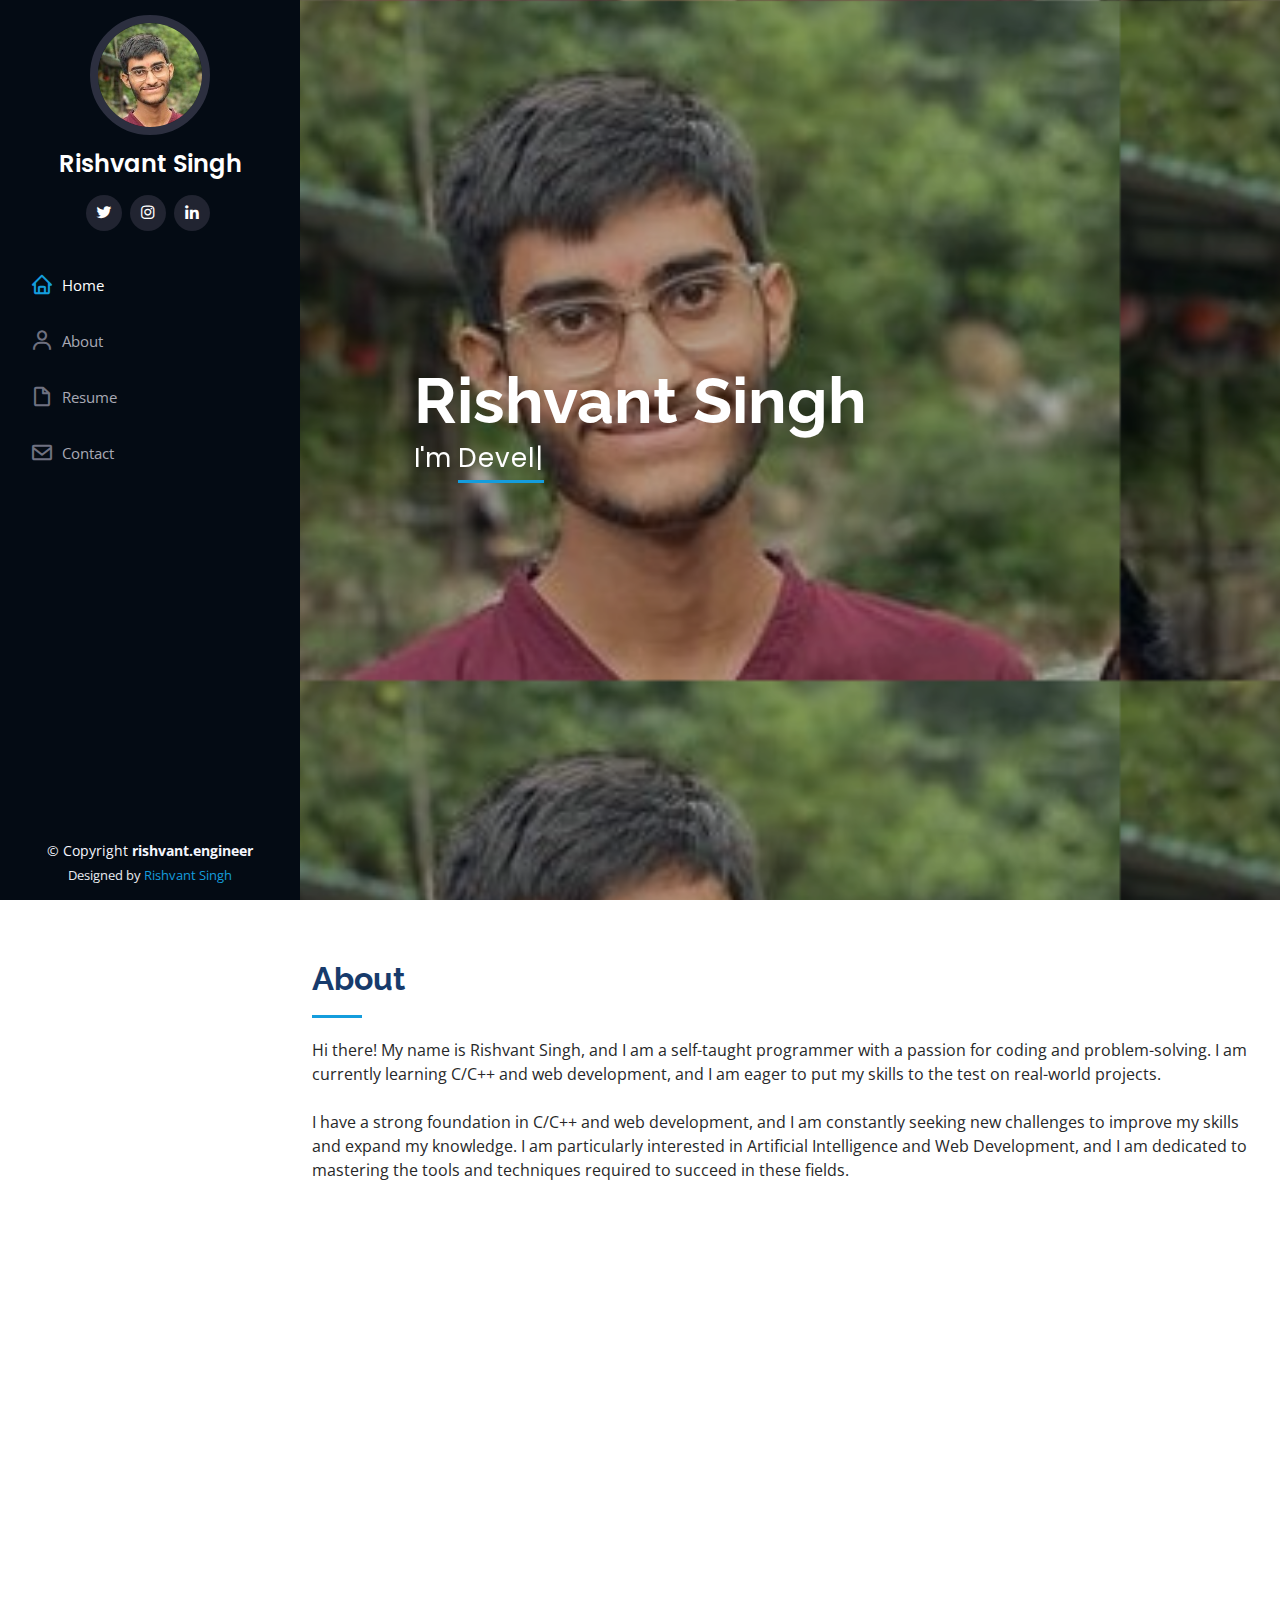
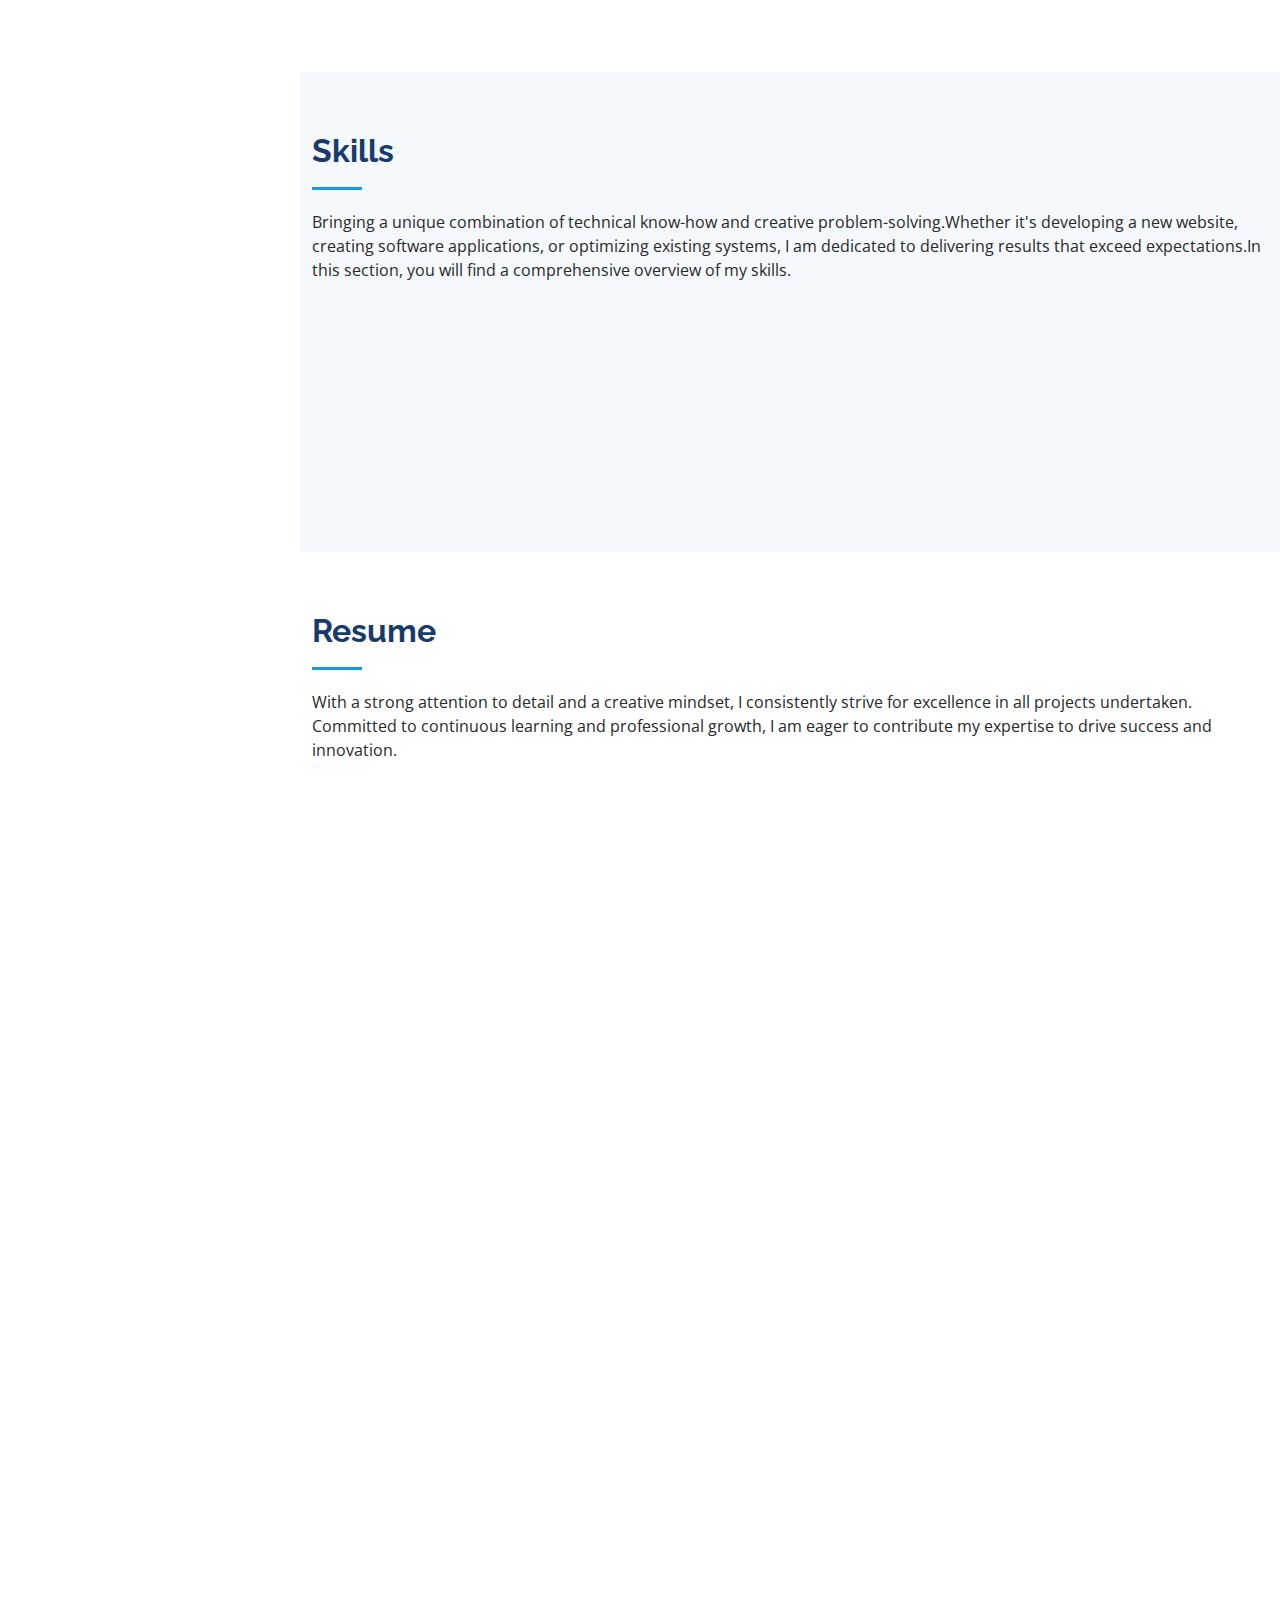
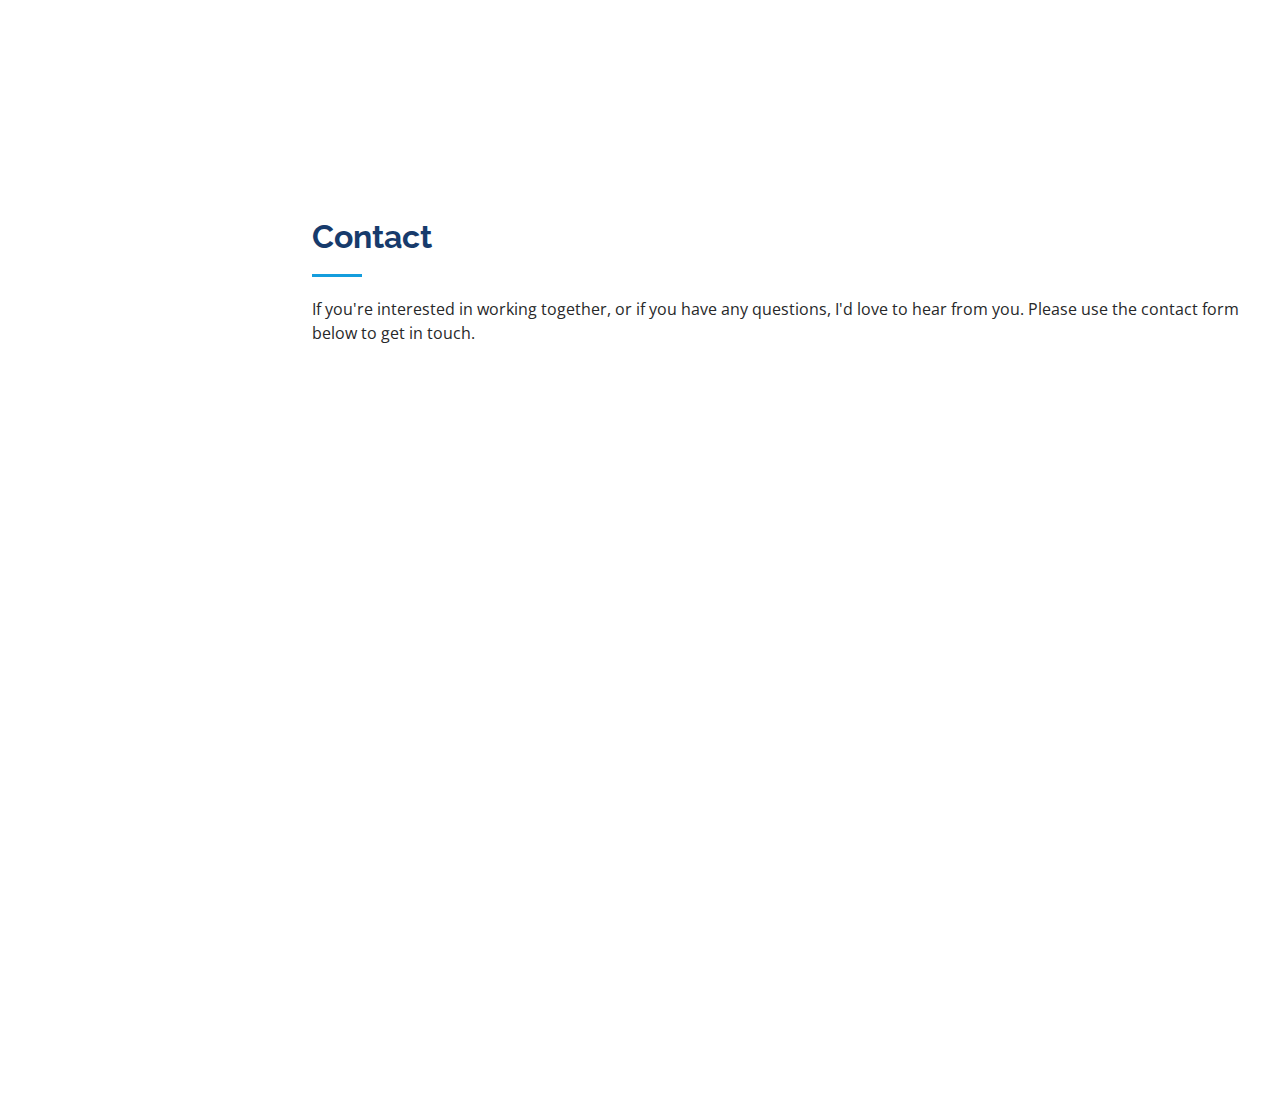
<file: index.html>
<!DOCTYPE html>
<html lang="en">

<head>
  <meta charset="utf-8">
  <meta content="width=device-width, initial-scale=1.0" name="viewport">

  <title>Rishvant Singh</title>
  <meta content="" name="description">
  <meta content="" name="keywords">

  <!-- Favicons -->
  <link href="assets/img/favicon.png" rel="icon">
  <link href="assets/img/apple-touch-icon.png" rel="apple-touch-icon">

  <!-- Google Fonts -->
  <link href="https://fonts.googleapis.com/css?family=Open+Sans:300,300i,400,400i,600,600i,700,700i|Raleway:300,300i,400,400i,500,500i,600,600i,700,700i|Poppins:300,300i,400,400i,500,500i,600,600i,700,700i" rel="stylesheet">

  <!-- Vendor CSS Files -->
  <link href="assets/vendor/aos/aos.css" rel="stylesheet">
  <link href="assets/vendor/bootstrap/css/bootstrap.min.css" rel="stylesheet">
  <link href="assets/vendor/bootstrap-icons/bootstrap-icons.css" rel="stylesheet">
  <link href="assets/vendor/boxicons/css/boxicons.min.css" rel="stylesheet">
  <link href="assets/vendor/glightbox/css/glightbox.min.css" rel="stylesheet">
  <link href="assets/vendor/swiper/swiper-bundle.min.css" rel="stylesheet">

  <!-- Template Main CSS File -->
  <link href="assets/css/style.css" rel="stylesheet">
</head>

<body>

  <!-- ======= Mobile nav toggle button ======= -->
  <i class="bi bi-list mobile-nav-toggle d-xl-none"></i>

  <!-- ======= Header ======= -->
  <header id="header">
    <div class="d-flex flex-column">

      <div class="profile">
        <img src="assets/img/profile-img.jpg" alt="" class="img-fluid rounded-circle">
        <h1 class="text-light"><a href="index.html">Rishvant Singh</a></h1>
        <div class="social-links mt-3 text-center">
          <a href="https://twitter.com/RishvantSingh" class="twitter"><i class="bx bxl-twitter"></i></a>
          <a href="https://www.instagram.com/rishvantsp/?hl=en" class="instagram"><i class="bx bxl-instagram"></i></a>
          <a href="https://www.linkedin.com/in/rishvant-singh/" class="linkedin"><i class="bx bxl-linkedin"></i></a>
        </div>
      </div>

      <nav id="navbar" class="nav-menu navbar">
        <ul>
          <li><a href="#hero" class="nav-link scrollto active"><i class="bx bx-home"></i> <span>Home</span></a></li>
          <li><a href="#about" class="nav-link scrollto"><i class="bx bx-user"></i> <span>About</span></a></li>
          <li><a href="#resume" class="nav-link scrollto"><i class="bx bx-file-blank"></i> <span>Resume</span></a></li>
          <li><a href="#contact" class="nav-link scrollto"><i class="bx bx-envelope"></i> <span>Contact</span></a></li>
        </ul>
      </nav><!-- .nav-menu -->
    </div>
  </header><!-- End Header -->

  <!-- ======= Hero Section ======= -->
  <section id="hero" class="d-flex flex-column justify-content-center align-items-center">
    <div class="hero-container" data-aos="fade-in">
      <h1>Rishvant Singh</h1>
      <p>I'm <span class="typed" data-typed-items="Developer, Freelancer, "></span></p>
    </div>
  </section><!-- End Hero -->

  <main id="main">

    <!-- ======= About Section ======= -->
    <section id="about" class="about">
      <div class="container">

        <div class="section-title">
          <h2>About</h2>
          <p>Hi there! My name is Rishvant Singh, and I am a self-taught programmer with a passion for coding and problem-solving. I am currently learning C/C++ and web development, and I am eager to put my skills to the test on real-world projects.<br><br>
            I have a strong foundation in C/C++ and web development, and I am constantly seeking new challenges to improve my skills and expand my knowledge. I am particularly interested in Artificial Intelligence and Web Development, and I am dedicated to mastering the tools and techniques required to succeed in these fields.
          </p>
        </div>

        <div class="row">
          <div class="col-lg-4" data-aos="fade-right">
            <img src="assets/img/profile-img.jpg" class="img-fluid" alt="">
          </div>
          <div class="col-lg-8 pt-4 pt-lg-0 content" data-aos="fade-left">
            <h3>Competitive Programmer &amp; Web Developer.</h3>
            <p class="fst-italic">
              Welcome to my portfolio! I am Rishvant Singh, a software engineer with a passion for solving complex problems through code.
            </p>
            <div class="row">
              <div class="col-lg-6">
                <ul>
                  <li><i class="bi bi-chevron-right"></i> <strong>Birthday:</strong> <span>5 November 2003</span></li>
                  <li><i class="bi bi-chevron-right"></i> <strong>Website:</strong> <span>www.rishvant.engineer</span></li>
                  <li><i class="bi bi-chevron-right"></i> <strong>City:</strong>Una,Himachal Pradesh<span></span></li>
                </ul>
              </div>
              <div class="col-lg-6">
                <ul>
                  <li><i class="bi bi-chevron-right"></i> <strong>Age:</strong> <span>19</span></li>
                  <li><i class="bi bi-chevron-right"></i> <strong>Degree:</strong> <span>Undergraduate at IIIT,Una</span></li>
                  <li><i class="bi bi-chevron-right"></i> <strong>E-mail</strong> <span>rishvantsinghpundir@gmail.com</span></li>
                  <li><i class="bi bi-chevron-right"></i> <strong>Freelance:</strong> <span>Available</span></li>
                </ul>
              </div>
            </div>
            <p>
              I am a creative problem-solver who thrives in fast-paced environments, and I bring a unique combination of technical knowledge and innovative thinking to every project I take on. Whether I'm working on a team or independently, I am dedicated to delivering high-quality results that exceed expectations.
            </p>
          </div>
        </div>

      </div>
    </section><!-- End About Section -->


    <!-- ======= Skills Section ======= -->
    <section id="skills" class="skills section-bg">
      <div class="container">

        <div class="section-title">
          <h2>Skills</h2>
          <p>Bringing a unique combination of technical know-how and creative problem-solving.Whether it's developing a new website, creating software applications, or optimizing existing systems, I am dedicated to delivering results that exceed expectations.In this section, you will find a comprehensive overview of my skills.</p>
        </div>

        <div class="row skills-content">

          <div class="col-lg-6" data-aos="fade-up">

            <div class="progress">
              <span class="skill">HTML <i class="val">100%</i></span>
              <div class="progress-bar-wrap">
                <div class="progress-bar" role="progressbar" aria-valuenow="100" aria-valuemin="0" aria-valuemax="100"></div>
              </div>
            </div>

            <div class="progress">
              <span class="skill">CSS <i class="val">90%</i></span>
              <div class="progress-bar-wrap">
                <div class="progress-bar" role="progressbar" aria-valuenow="90" aria-valuemin="0" aria-valuemax="100"></div>
              </div>
            </div>

            <div class="progress">
              <span class="skill">JavaScript <i class="val">20%</i></span>
              <div class="progress-bar-wrap">
                <div class="progress-bar" role="progressbar" aria-valuenow="20" aria-valuemin="0" aria-valuemax="100"></div>
              </div>
            </div>

          </div>

          <div class="col-lg-6" data-aos="fade-up" data-aos-delay="100">

            <div class="progress">
              <span class="skill">C/C++<i class="val">30%</i></span>
              <div class="progress-bar-wrap">
                <div class="progress-bar" role="progressbar" aria-valuenow="30" aria-valuemin="0" aria-valuemax="100"></div>
              </div>
            </div>

            <div class="progress">
              <span class="skill">WordPress<i class="val">70%</i></span>
              <div class="progress-bar-wrap">
                <div class="progress-bar" role="progressbar" aria-valuenow="70" aria-valuemin="0" aria-valuemax="100"></div>
              </div>
            </div>

            <div class="progress">
              <span class="skill">PYTHON<i class="val">30%</i></span>
              <div class="progress-bar-wrap">
                <div class="progress-bar" role="progressbar" aria-valuenow="30" aria-valuemin="0" aria-valuemax="100"></div>
              </div>
            </div>

          </div>

        </div>

      </div>
    </section><!-- End Skills Section -->

    <!-- ======= Resume Section ======= -->
    <section id="resume" class="resume">
      <div class="container">

        <div class="section-title">
          <h2>Resume</h2>
          <p> With a strong attention to detail and a creative mindset, I consistently strive for excellence in all projects undertaken. Committed to continuous learning and professional growth, I am eager to contribute my expertise to drive success and innovation.</p>
        </div>

        <div class="row">
          <div class="col-lg-6" data-aos="fade-up">
            <h3 class="resume-title">Summary</h3>
            <div class="resume-item pb-0">
              <h4>Rishvant Singh</h4>
              <p><em>

As a first-year student with a passion for web development and C/C++, I am equipped with the foundational skills and enthusiasm to excel in the field. With a strong grasp of web development principles and a proficiency in C/C++.</em></p>
              <ul>
                <li>IIIT Una, Himachal Pradesh</li>
                <li>rishvantsinghpundir@gmail.com</li><br>
                <li>22149@iiitu.ac.in</li>
              </ul>
            </div>

            <h3 class="resume-title">Education</h3>
            <div class="resume-item">
              <h4>High School</h4>
              <h5>2018 - 2019</h5>
              <p><em>S.G.R.R. Public School, Muzaffarnagar, U.P</em></p>
              <li>Grade : 95%</li>
              <li>Additional Subject : Computer Science</li>
            </div>
            <div class="resume-item">
              <h4>Intermediate</h4>
              <h5>2020 - 2021</h5>
              <p><em>S.G.R.R. Public School, Muzaffarnagar, U.P</em></p>
              <li>Grade : 95.4%</li>
              <li>Subjects : PCM</li>
            </div>
            <div class="resume-item">
              <h4>Graduation</h4>
              <h5>2022 - 2026</h5>
              <p><em>Indian Institute of Information Technology, Una</em></p>
              <li>Degree : Bachelor of Technology</li>
              <li>Branch : Computer Science and Engineering</li>
            </div>
          </div>
          <div class="col-lg-6" data-aos="fade-up" data-aos-delay="100">
            <h3 class="resume-title">Professional Experience</h3>
            <div class="resume-item">
              <h4>Ex-Intern</h4>
              <h5>01/2023 - 02/2023</h5>
              <p><em>SPACE (Scientific Platforms and Cosmic Explorations)</em></p>
              <ul>
                <li>Robotics Internship</li>
                <li>Implemented programs to control mobile robots</li>
              </ul>
            </div>
            <div class="resume-item">
              <h4>Intern</h4>
              <h5>02/2023 - 05/2023</h5>
              <p><em>IIIS, Delhi</em></p>
              <ul>
                <li>8-Week Software development internship</li>
                <li>Managed to develop softwares</li>
              </ul>
            </div>
          </div>
        </div>

      </div>
    </section><!-- End Resume Section -->




    <!-- ======= Contact Section ======= -->
    <section id="contact" class="contact">
      <div class="container">

        <div class="section-title">
          <h2>Contact</h2>
          <p>If you're interested in working together, or if you have any questions, I'd love to hear from you. Please use the contact form below to get in touch.</p>
        </div>

        <div class="row" data-aos="fade-in">

          <div class="col-lg-5 d-flex align-items-stretch">
            <div class="info">
              <div class="address">
                <i class="bi bi-geo-alt"></i>
                <h4>Location:</h4>
                <p>IIIT Una,Una,Himachal Pradesh,India - 177209</p>
              </div>

              <div class="email">
                <i class="bi bi-envelope"></i>
                <h4>Email:</h4>
                <p><a href="mailto:rishvantsinghpundir@gmail.com">rishvantsinghpundir@gmail.com</a>
                <a href="mailto:22149@iiitu.ac.in">22149@iiitu.ac.in</a></p>
              </div>
            </div>

          </div>

          <div class="col-lg-7 mt-5 mt-lg-0 d-flex align-items-stretch">
            <form action="forms/contact.php" method="post" role="form" class="php-email-form">
              <div class="row">
                <div class="form-group col-md-6">
                  <label for="name">Your Name</label>
                  <input type="text" name="name" class="form-control" id="name" required>
                </div>
                <div class="form-group col-md-6">
                  <label for="name">Your Email</label>
                  <input type="email" class="form-control" name="email" id="email" required>
                </div>
              </div>
              <div class="form-group">
                <label for="name">Subject</label>
                <input type="text" class="form-control" name="subject" id="subject" required>
              </div>
              <div class="form-group">
                <label for="name">Message</label>
                <textarea class="form-control" name="message" rows="10" required></textarea>
              </div>
              <div class="my-3">
                <div class="loading">Loading</div>
                <div class="error-message"></div>
                <div class="sent-message">Your message has been sent. Thank you!</div>
              </div>
              <div class="text-center"><button type="submit">Send Message</button></div>
            </form>
          </div>

        </div>

      </div>
    </section><!-- End Contact Section -->

  </main><!-- End #main -->

  <!-- ======= Footer ======= -->
  <footer id="footer">
    <div class="container">
      <div class="copyright">
        &copy; Copyright <strong><span>rishvant.engineer</span></strong>
      </div>
      <div class="credits">
        <!-- All the links in the footer should remain intact. -->
        <!-- You can delete the links only if you purchased the pro version. -->
        <!-- Licensing information: https://bootstrapmade.com/license/ -->
        <!-- Purchase the pro version with working PHP/AJAX contact form: https://bootstrapmade.com/iportfolio-bootstrap-portfolio-websites-template/ -->
        Designed by <a href="http://rishvant.engineer/">Rishvant Singh</a>
      </div>
    </div>
  </footer><!-- End  Footer -->

  <a href="#" class="back-to-top d-flex align-items-center justify-content-center"><i class="bi bi-arrow-up-short"></i></a>

  <!-- Vendor JS Files -->
  <script src="assets/vendor/purecounter/purecounter_vanilla.js"></script>
  <script src="assets/vendor/aos/aos.js"></script>
  <script src="assets/vendor/bootstrap/js/bootstrap.bundle.min.js"></script>
  <script src="assets/vendor/glightbox/js/glightbox.min.js"></script>
  <script src="assets/vendor/isotope-layout/isotope.pkgd.min.js"></script>
  <script src="assets/vendor/swiper/swiper-bundle.min.js"></script>
  <script src="assets/vendor/typed.js/typed.min.js"></script>
  <script src="assets/vendor/waypoints/noframework.waypoints.js"></script>
  <script src="assets/vendor/php-email-form/validate.js"></script>

  <!-- Template Main JS File -->
  <script src="assets/js/main.js"></script>

</body>

</html>
</file>
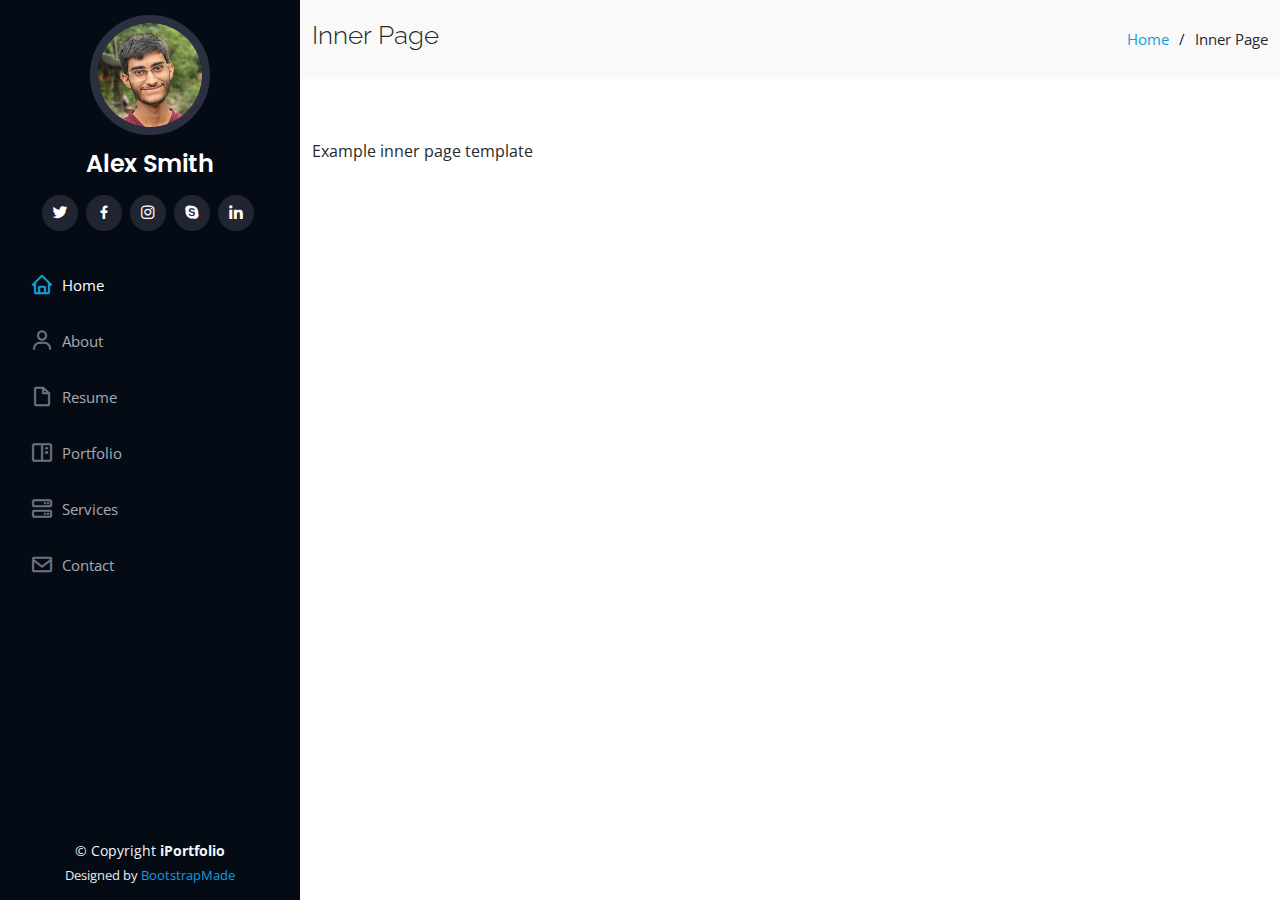
<file: inner-page.html>
<!DOCTYPE html>
<html lang="en">

<head>
  <meta charset="utf-8">
  <meta content="width=device-width, initial-scale=1.0" name="viewport">

  <title>Inner Page - iPortfolio Bootstrap Template</title>
  <meta content="" name="description">
  <meta content="" name="keywords">

  <!-- Favicons -->
  <link href="assets/img/favicon.png" rel="icon">
  <link href="assets/img/apple-touch-icon.png" rel="apple-touch-icon">

  <!-- Google Fonts -->
  <link href="https://fonts.googleapis.com/css?family=Open+Sans:300,300i,400,400i,600,600i,700,700i|Raleway:300,300i,400,400i,500,500i,600,600i,700,700i|Poppins:300,300i,400,400i,500,500i,600,600i,700,700i" rel="stylesheet">

  <!-- Vendor CSS Files -->
  <link href="assets/vendor/aos/aos.css" rel="stylesheet">
  <link href="assets/vendor/bootstrap/css/bootstrap.min.css" rel="stylesheet">
  <link href="assets/vendor/bootstrap-icons/bootstrap-icons.css" rel="stylesheet">
  <link href="assets/vendor/boxicons/css/boxicons.min.css" rel="stylesheet">
  <link href="assets/vendor/glightbox/css/glightbox.min.css" rel="stylesheet">
  <link href="assets/vendor/swiper/swiper-bundle.min.css" rel="stylesheet">

  <!-- Template Main CSS File -->
  <link href="assets/css/style.css" rel="stylesheet">

  <!-- =======================================================
  * Template Name: iPortfolio
  * Updated: Mar 10 2023 with Bootstrap v5.2.3
  * Template URL: https://bootstrapmade.com/iportfolio-bootstrap-portfolio-websites-template/
  * Author: BootstrapMade.com
  * License: https://bootstrapmade.com/license/
  ======================================================== -->
</head>

<body>

  <!-- ======= Mobile nav toggle button ======= -->
  <i class="bi bi-list mobile-nav-toggle d-xl-none"></i>

  <!-- ======= Header ======= -->
  <header id="header">
    <div class="d-flex flex-column">

      <div class="profile">
        <img src="assets/img/profile-img.jpg" alt="" class="img-fluid rounded-circle">
        <h1 class="text-light"><a href="index.html">Alex Smith</a></h1>
        <div class="social-links mt-3 text-center">
          <a href="#" class="twitter"><i class="bx bxl-twitter"></i></a>
          <a href="#" class="facebook"><i class="bx bxl-facebook"></i></a>
          <a href="#" class="instagram"><i class="bx bxl-instagram"></i></a>
          <a href="#" class="google-plus"><i class="bx bxl-skype"></i></a>
          <a href="#" class="linkedin"><i class="bx bxl-linkedin"></i></a>
        </div>
      </div>

      <nav id="navbar" class="nav-menu navbar">
        <ul>
          <li><a href="#hero" class="nav-link scrollto active"><i class="bx bx-home"></i> <span>Home</span></a></li>
          <li><a href="#about" class="nav-link scrollto"><i class="bx bx-user"></i> <span>About</span></a></li>
          <li><a href="#resume" class="nav-link scrollto"><i class="bx bx-file-blank"></i> <span>Resume</span></a></li>
          <li><a href="#portfolio" class="nav-link scrollto"><i class="bx bx-book-content"></i> <span>Portfolio</span></a></li>
          <li><a href="#services" class="nav-link scrollto"><i class="bx bx-server"></i> <span>Services</span></a></li>
          <li><a href="#contact" class="nav-link scrollto"><i class="bx bx-envelope"></i> <span>Contact</span></a></li>
        </ul>
      </nav><!-- .nav-menu -->
    </div>
  </header><!-- End Header -->

  <main id="main">

    <!-- ======= Breadcrumbs ======= -->
    <section class="breadcrumbs">
      <div class="container">

        <div class="d-flex justify-content-between align-items-center">
          <h2>Inner Page</h2>
          <ol>
            <li><a href="index.html">Home</a></li>
            <li>Inner Page</li>
          </ol>
        </div>

      </div>
    </section><!-- End Breadcrumbs -->

    <section class="inner-page">
      <div class="container">
        <p>
          Example inner page template
        </p>
      </div>
    </section>

  </main><!-- End #main -->

  <!-- ======= Footer ======= -->
  <footer id="footer">
    <div class="container">
      <div class="copyright">
        &copy; Copyright <strong><span>iPortfolio</span></strong>
      </div>
      <div class="credits">
        <!-- All the links in the footer should remain intact. -->
        <!-- You can delete the links only if you purchased the pro version. -->
        <!-- Licensing information: https://bootstrapmade.com/license/ -->
        <!-- Purchase the pro version with working PHP/AJAX contact form: https://bootstrapmade.com/iportfolio-bootstrap-portfolio-websites-template/ -->
        Designed by <a href="https://bootstrapmade.com/">BootstrapMade</a>
      </div>
    </div>
  </footer><!-- End  Footer -->

  <a href="#" class="back-to-top d-flex align-items-center justify-content-center"><i class="bi bi-arrow-up-short"></i></a>

  <!-- Vendor JS Files -->
  <script src="assets/vendor/purecounter/purecounter_vanilla.js"></script>
  <script src="assets/vendor/aos/aos.js"></script>
  <script src="assets/vendor/bootstrap/js/bootstrap.bundle.min.js"></script>
  <script src="assets/vendor/glightbox/js/glightbox.min.js"></script>
  <script src="assets/vendor/isotope-layout/isotope.pkgd.min.js"></script>
  <script src="assets/vendor/swiper/swiper-bundle.min.js"></script>
  <script src="assets/vendor/typed.js/typed.min.js"></script>
  <script src="assets/vendor/waypoints/noframework.waypoints.js"></script>
  <script src="assets/vendor/php-email-form/validate.js"></script>

  <!-- Template Main JS File -->
  <script src="assets/js/main.js"></script>

</body>

</html>
</file>
<file: assets/css/style.css>
/**
* Template Name: iPortfolio
* Updated: Mar 10 2023 with Bootstrap v5.2.3
* Template URL: https://bootstrapmade.com/iportfolio-bootstrap-portfolio-websites-template/
* Author: BootstrapMade.com
* License: https://bootstrapmade.com/license/
*/

/*--------------------------------------------------------------
# General
--------------------------------------------------------------*/
body {
  font-family: "Open Sans", sans-serif;
  color: #272829;
}

a {
  color: #149ddd;
  text-decoration: none;
}

a:hover {
  color: #37b3ed;
  text-decoration: none;
}

h1,
h2,
h3,
h4,
h5,
h6 {
  font-family: "Raleway", sans-serif;
}

/*--------------------------------------------------------------
# Back to top button
--------------------------------------------------------------*/
.back-to-top {
  position: fixed;
  visibility: hidden;
  opacity: 0;
  right: 15px;
  bottom: 15px;
  z-index: 996;
  background: #149ddd;
  width: 40px;
  height: 40px;
  border-radius: 50px;
  transition: all 0.4s;
}

.back-to-top i {
  font-size: 28px;
  color: #fff;
  line-height: 0;
}

.back-to-top:hover {
  background: #2eafec;
  color: #fff;
}

.back-to-top.active {
  visibility: visible;
  opacity: 1;
}

/*--------------------------------------------------------------
# Header
--------------------------------------------------------------*/
#header {
  position: fixed;
  top: 0;
  left: 0;
  bottom: 0;
  width: 300px;
  transition: all ease-in-out 0.5s;
  z-index: 9997;
  transition: all 0.5s;
  padding: 0 15px;
  background: #040b14;
  overflow-y: auto;
}

#header .profile img {
  margin: 15px auto;
  display: block;
  width: 120px;
  border: 8px solid #2c2f3f;
}

#header .profile h1 {
  font-size: 24px;
  margin: 0;
  padding: 0;
  font-weight: 600;
  -moz-text-align-last: center;
  text-align-last: center;
  font-family: "Poppins", sans-serif;
}

#header .profile h1 a,
#header .profile h1 a:hover {
  color: #fff;
  text-decoration: none;
}

#header .profile .social-links a {
  font-size: 18px;
  display: inline-block;
  background: #212431;
  color: #fff;
  line-height: 1;
  padding: 8px 0;
  margin-right: 4px;
  border-radius: 50%;
  text-align: center;
  width: 36px;
  height: 36px;
  transition: 0.3s;
}

#header .profile .social-links a:hover {
  background: #149ddd;
  color: #fff;
  text-decoration: none;
}

#main {
  margin-left: 300px;
}

@media (max-width: 1199px) {
  #header {
    left: -300px;
  }

  #main {
    margin-left: 0;
  }
}

/*--------------------------------------------------------------
# Navigation Menu
--------------------------------------------------------------*/
/* Desktop Navigation */
.nav-menu {
  padding: 30px 0 0 0;
}

.nav-menu * {
  margin: 0;
  padding: 0;
  list-style: none;
}

.nav-menu>ul>li {
  position: relative;
  white-space: nowrap;
}

.nav-menu a,
.nav-menu a:focus {
  display: flex;
  align-items: center;
  color: #a8a9b4;
  padding: 12px 15px;
  margin-bottom: 8px;
  transition: 0.3s;
  font-size: 15px;
}

.nav-menu a i,
.nav-menu a:focus i {
  font-size: 24px;
  padding-right: 8px;
  color: #6f7180;
}

.nav-menu a:hover,
.nav-menu .active,
.nav-menu .active:focus,
.nav-menu li:hover>a {
  text-decoration: none;
  color: #fff;
}

.nav-menu a:hover i,
.nav-menu .active i,
.nav-menu .active:focus i,
.nav-menu li:hover>a i {
  color: #149ddd;
}

/* Mobile Navigation */
.mobile-nav-toggle {
  position: fixed;
  right: 15px;
  top: 15px;
  z-index: 9998;
  border: 0;
  font-size: 24px;
  transition: all 0.4s;
  outline: none !important;
  background-color: #149ddd;
  color: #fff;
  width: 40px;
  height: 40px;
  display: inline-flex;
  align-items: center;
  justify-content: center;
  line-height: 0;
  border-radius: 50px;
  cursor: pointer;
}

.mobile-nav-active {
  overflow: hidden;
}

.mobile-nav-active #header {
  left: 0;
}

/*--------------------------------------------------------------
# Hero Section
--------------------------------------------------------------*/
#hero {
  width: 100%;
  height: 100vh;
  background: url("../img/hero-bg.jpg") top center;
  background-size: 75%;
}

#hero:before {
  content: "";
  background: rgba(5, 13, 24, 0.3);
  position: absolute;
  bottom: 0;
  top: 0;
  left: 0;
  right: 0;
  z-index: 1;
}

#hero .hero-container {
  position: relative;
  z-index: 2;
  min-width: 300px;
}

#hero h1 {
  margin: 0 0 10px 0;
  font-size: 64px;
  font-weight: 700;
  line-height: 56px;
  color: #fff;
}

#hero p {
  color: #fff;
  margin-bottom: 50px;
  font-size: 26px;
  font-family: "Poppins", sans-serif;
}

#hero p span {
  color: #fff;
  padding-bottom: 4px;
  letter-spacing: 1px;
  border-bottom: 3px solid #149ddd;
}

@media (min-width: 1024px) {
  #hero {
    background-attachment: fixed;
  }
}

@media (max-width: 768px) {
  #hero h1 {
    font-size: 28px;
    line-height: 36px;
  }

  #hero h2 {
    font-size: 18px;
    line-height: 24px;
    margin-bottom: 30px;
  }
}

/*--------------------------------------------------------------
# Sections General
--------------------------------------------------------------*/
section {
  padding: 60px 0;
  overflow: hidden;
}

.section-bg {
  background: #f5f8fd;
}

.section-title {
  padding-bottom: 30px;
}

.section-title h2 {
  font-size: 32px;
  font-weight: bold;
  margin-bottom: 20px;
  padding-bottom: 20px;
  position: relative;
  color: #173b6c;
}

.section-title h2::after {
  content: "";
  position: absolute;
  display: block;
  width: 50px;
  height: 3px;
  background: #149ddd;
  bottom: 0;
  left: 0;
}

.section-title p {
  margin-bottom: 0;
}

/*--------------------------------------------------------------
# About
--------------------------------------------------------------*/
.about .content h3 {
  font-weight: 700;
  font-size: 26px;
  color: #173b6c;
}

.about .content ul {
  list-style: none;
  padding: 0;
}

.about .content ul li {
  margin-bottom: 20px;
  display: flex;
  align-items: center;
}

.about .content ul strong {
  margin-right: 10px;
}

.about .content ul i {
  font-size: 16px;
  margin-right: 5px;
  color: #149ddd;
  line-height: 0;
}

.about .content p:last-child {
  margin-bottom: 0;
}

/*--------------------------------------------------------------
# Facts
--------------------------------------------------------------*/
.facts {
  padding-bottom: 30px;
}

.facts .count-box {
  padding: 30px;
  width: 100%;
}

.facts .count-box i {
  display: block;
  font-size: 44px;
  color: #149ddd;
  float: left;
  line-height: 0;
}

.facts .count-box span {
  font-size: 48px;
  line-height: 40px;
  display: block;
  font-weight: 700;
  color: #050d18;
  margin-left: 60px;
}

.facts .count-box p {
  padding: 15px 0 0 0;
  margin: 0 0 0 60px;
  font-family: "Raleway", sans-serif;
  font-size: 14px;
  color: #122f57;
}

.facts .count-box a {
  font-weight: 600;
  display: block;
  margin-top: 20px;
  color: #122f57;
  font-size: 15px;
  font-family: "Poppins", sans-serif;
  transition: ease-in-out 0.3s;
}

.facts .count-box a:hover {
  color: #1f5297;
}

/*--------------------------------------------------------------
# Akills
--------------------------------------------------------------*/
.skills .progress {
  height: 60px;
  display: block;
  background: none;
  border-radius: 0;
}

.skills .progress .skill {
  padding: 0;
  margin: 0 0 6px 0;
  text-transform: uppercase;
  display: block;
  font-weight: 600;
  font-family: "Poppins", sans-serif;
  color: #050d18;
}

.skills .progress .skill .val {
  float: right;
  font-style: normal;
}

.skills .progress-bar-wrap {
  background: #dce8f8;
  height: 10px;
}

.skills .progress-bar {
  width: 1px;
  height: 10px;
  transition: 0.9s;
  background-color: #149ddd;
}

/*--------------------------------------------------------------
# Resume
--------------------------------------------------------------*/
.resume .resume-title {
  font-size: 26px;
  font-weight: 700;
  margin-top: 20px;
  margin-bottom: 20px;
  color: #050d18;
}

.resume .resume-item {
  padding: 0 0 20px 20px;
  margin-top: -2px;
  border-left: 2px solid #1f5297;
  position: relative;
}

.resume .resume-item h4 {
  line-height: 18px;
  font-size: 18px;
  font-weight: 600;
  text-transform: uppercase;
  font-family: "Poppins", sans-serif;
  color: #050d18;
  margin-bottom: 10px;
}

.resume .resume-item h5 {
  font-size: 16px;
  background: #e4edf9;
  padding: 5px 15px;
  display: inline-block;
  font-weight: 600;
  margin-bottom: 10px;
}

.resume .resume-item ul {
  padding-left: 20px;
}

.resume .resume-item ul li {
  padding-bottom: 10px;
}

.resume .resume-item:last-child {
  padding-bottom: 0;
}

.resume .resume-item::before {
  content: "";
  position: absolute;
  width: 16px;
  height: 16px;
  border-radius: 50px;
  left: -9px;
  top: 0;
  background: #fff;
  border: 2px solid #1f5297;
}

/*--------------------------------------------------------------
# Portfolio
--------------------------------------------------------------*/
.portfolio .portfolio-item {
  margin-bottom: 30px;
}

.portfolio #portfolio-flters {
  padding: 0;
  margin: 0 auto 35px auto;
  list-style: none;
  text-align: center;
  background: #fff;
  border-radius: 50px;
  padding: 2px 15px;
}

.portfolio #portfolio-flters li {
  cursor: pointer;
  display: inline-block;
  padding: 10px 15px 8px 15px;
  font-size: 14px;
  font-weight: 600;
  line-height: 1;
  text-transform: uppercase;
  color: #272829;
  margin-bottom: 5px;
  transition: all 0.3s ease-in-out;
}

.portfolio #portfolio-flters li:hover,
.portfolio #portfolio-flters li.filter-active {
  color: #149ddd;
}

.portfolio #portfolio-flters li:last-child {
  margin-right: 0;
}

.portfolio .portfolio-wrap {
  transition: 0.3s;
  position: relative;
  overflow: hidden;
  z-index: 1;
}

.portfolio .portfolio-wrap::before {
  content: "";
  background: rgba(255, 255, 255, 0.5);
  position: absolute;
  left: 0;
  right: 0;
  top: 0;
  bottom: 0;
  transition: all ease-in-out 0.3s;
  z-index: 2;
  opacity: 0;
}

.portfolio .portfolio-wrap .portfolio-links {
  opacity: 1;
  left: 0;
  right: 0;
  bottom: -60px;
  z-index: 3;
  position: absolute;
  transition: all ease-in-out 0.3s;
  display: flex;
  justify-content: center;
}

.portfolio .portfolio-wrap .portfolio-links a {
  color: #fff;
  font-size: 28px;
  text-align: center;
  background: rgba(20, 157, 221, 0.75);
  transition: 0.3s;
  width: 50%;
}

.portfolio .portfolio-wrap .portfolio-links a:hover {
  background: rgba(20, 157, 221, 0.95);
}

.portfolio .portfolio-wrap .portfolio-links a+a {
  border-left: 1px solid #37b3ed;
}

.portfolio .portfolio-wrap:hover::before {
  top: 0;
  left: 0;
  right: 0;
  bottom: 0;
  opacity: 1;
}

.portfolio .portfolio-wrap:hover .portfolio-links {
  opacity: 1;
  bottom: 0;
}

/*--------------------------------------------------------------
# Portfolio Details
--------------------------------------------------------------*/
.portfolio-details {
  padding-top: 40px;
}

.portfolio-details .portfolio-details-slider img {
  width: 100%;
}

.img-fluid{
  width: 90%;
}

.portfolio-details .portfolio-details-slider .swiper-pagination {
  margin-top: 20px;
  position: relative;
}

.portfolio-details .portfolio-details-slider .swiper-pagination .swiper-pagination-bullet {
  width: 12px;
  height: 12px;
  background-color: #fff;
  opacity: 1;
  border: 1px solid #149ddd;
}

.portfolio-details .portfolio-details-slider .swiper-pagination .swiper-pagination-bullet-active {
  background-color: #149ddd;
}

.portfolio-details .portfolio-info {
  padding: 30px;
  box-shadow: 0px 0 30px rgba(5, 13, 24, 0.08);
}

.portfolio-details .portfolio-info h3 {
  font-size: 22px;
  font-weight: 700;
  margin-bottom: 20px;
  padding-bottom: 20px;
  border-bottom: 1px solid #eee;
}

.portfolio-details .portfolio-info ul {
  list-style: none;
  padding: 0;
  font-size: 15px;
}

.portfolio-details .portfolio-info ul li+li {
  margin-top: 10px;
}

.portfolio-details .portfolio-description {
  padding-top: 30px;
}

.portfolio-details .portfolio-description h2 {
  font-size: 26px;
  font-weight: 700;
  margin-bottom: 20px;
}

.portfolio-details .portfolio-description p {
  padding: 0;
}

/*--------------------------------------------------------------
# Services
--------------------------------------------------------------*/
.services .icon-box {
  margin-bottom: 20px;
}

.services .icon {
  float: left;
  display: flex;
  align-items: center;
  justify-content: center;
  width: 54px;
  height: 54px;
  background: #149ddd;
  border-radius: 50%;
  transition: 0.5s;
  border: 1px solid #149ddd;
}

.services .icon i {
  color: #fff;
  font-size: 24px;
  line-height: 0;
}

.services .icon-box:hover .icon {
  background: #fff;
}

.services .icon-box:hover .icon i {
  color: #149ddd;
}

.services .title {
  margin-left: 80px;
  font-weight: 700;
  margin-bottom: 15px;
  font-size: 18px;
}

.services .title a {
  color: #343a40;
}

.services .title a:hover {
  color: #149ddd;
}

.services .description {
  margin-left: 80px;
  line-height: 24px;
  font-size: 14px;
}

/*--------------------------------------------------------------
# Testimonials
--------------------------------------------------------------*/
.testimonials .testimonials-carousel,
.testimonials .testimonials-slider {
  overflow: hidden;
}

.testimonials .testimonial-item {
  box-sizing: content-box;
  text-align: center;
  min-height: 320px;
}

.testimonials .testimonial-item .testimonial-img {
  width: 90px;
  border-radius: 50%;
  margin: 0 auto;
}

.testimonials .testimonial-item h3 {
  font-size: 18px;
  font-weight: bold;
  margin: 10px 0 5px 0;
  color: #111;
}

.testimonials .testimonial-item h4 {
  font-size: 14px;
  color: #999;
  margin: 0;
}

.testimonials .testimonial-item .quote-icon-left,
.testimonials .testimonial-item .quote-icon-right {
  color: #c3e8fa;
  font-size: 26px;
}

.testimonials .testimonial-item .quote-icon-left {
  display: inline-block;
  left: -5px;
  position: relative;
}

.testimonials .testimonial-item .quote-icon-right {
  display: inline-block;
  right: -5px;
  position: relative;
  top: 10px;
}

.testimonials .testimonial-item p {
  font-style: italic;
  margin: 0 15px 15px 15px;
  padding: 20px;
  background: #fff;
  position: relative;
  margin-bottom: 35px;
  border-radius: 6px;
  box-shadow: 0px 2px 15px rgba(0, 0, 0, 0.1);
}

.testimonials .testimonial-item p::after {
  content: "";
  width: 0;
  height: 0;
  border-top: 20px solid #fff;
  border-right: 20px solid transparent;
  border-left: 20px solid transparent;
  position: absolute;
  bottom: -20px;
  left: calc(50% - 20px);
}

.testimonials .swiper-pagination {
  margin-top: 20px;
  position: relative;
}

.testimonials .swiper-pagination .swiper-pagination-bullet {
  width: 12px;
  height: 12px;
  background-color: #fff;
  opacity: 1;
  border: 1px solid #149ddd;
}

.testimonials .swiper-pagination .swiper-pagination-bullet-active {
  background-color: #149ddd;
}

/*--------------------------------------------------------------
# Contact
--------------------------------------------------------------*/
.contact {
  padding-bottom: 130px;
}

.contact .info {
  padding: 30px;
  background: #fff;
  width: 100%;
  box-shadow: 0 0 24px 0 rgba(0, 0, 0, 0.12);
}

.contact .info i {
  font-size: 20px;
  color: #149ddd;
  float: left;
  width: 44px;
  height: 44px;
  background: #dff3fc;
  display: flex;
  justify-content: center;
  align-items: center;
  border-radius: 50px;
  transition: all 0.3s ease-in-out;
}

.contact .info h4 {
  padding: 0 0 0 60px;
  font-size: 22px;
  font-weight: 600;
  margin-bottom: 5px;
  color: #050d18;
}

.contact .info p {
  padding: 0 0 10px 60px;
  margin-bottom: 20px;
  font-size: 14px;
  color: #173b6c;
}

.contact .info .email p {
  padding-top: 5px;
}

.contact .info .social-links {
  padding-left: 60px;
}

.contact .info .social-links a {
  font-size: 18px;
  display: inline-block;
  background: #333;
  color: #fff;
  line-height: 1;
  padding: 8px 0;
  border-radius: 50%;
  text-align: center;
  width: 36px;
  height: 36px;
  transition: 0.3s;
  margin-right: 10px;
}

.contact .info .social-links a:hover {
  background: #149ddd;
  color: #fff;
}

.contact .info .email:hover i,
.contact .info .address:hover i,
.contact .info .phone:hover i {
  background: #149ddd;
  color: #fff;
}

.contact .php-email-form {
  width: 100%;
  padding: 30px;
  background: #fff;
  box-shadow: 0 0 24px 0 rgba(0, 0, 0, 0.12);
}

.contact .php-email-form .form-group {
  padding-bottom: 8px;
}

.contact .php-email-form .validate {
  display: none;
  color: red;
  margin: 0 0 15px 0;
  font-weight: 400;
  font-size: 13px;
}

.contact .php-email-form .error-message {
  display: none;
  color: #fff;
  background: #ed3c0d;
  text-align: left;
  padding: 15px;
  font-weight: 600;
}

.contact .php-email-form .error-message br+br {
  margin-top: 25px;
}

.contact .php-email-form .sent-message {
  display: none;
  color: #fff;
  background: #18d26e;
  text-align: center;
  padding: 15px;
  font-weight: 600;
}

.contact .php-email-form .loading {
  display: none;
  background: #fff;
  text-align: center;
  padding: 15px;
}

.contact .php-email-form .loading:before {
  content: "";
  display: inline-block;
  border-radius: 50%;
  width: 24px;
  height: 24px;
  margin: 0 10px -6px 0;
  border: 3px solid #18d26e;
  border-top-color: #eee;
  animation: animate-loading 1s linear infinite;
}

.contact .php-email-form .form-group {
  margin-bottom: 15px;
}

.contact .php-email-form label {
  padding-bottom: 8px;
}

.contact .php-email-form input,
.contact .php-email-form textarea {
  border-radius: 0;
  box-shadow: none;
  font-size: 14px;
}

.contact .php-email-form input {
  height: 44px;
}

.contact .php-email-form textarea {
  padding: 10px 15px;
}

.contact .php-email-form button[type=submit] {
  background: #149ddd;
  border: 0;
  padding: 10px 24px;
  color: #fff;
  transition: 0.4s;
  border-radius: 4px;
}

.contact .php-email-form button[type=submit]:hover {
  background: #37b3ed;
}

@keyframes animate-loading {
  0% {
    transform: rotate(0deg);
  }

  100% {
    transform: rotate(360deg);
  }
}

/*--------------------------------------------------------------
# Breadcrumbs
--------------------------------------------------------------*/
.breadcrumbs {
  padding: 20px 0;
  background: #f9f9f9;
}

.breadcrumbs h2 {
  font-size: 26px;
  font-weight: 300;
}

.breadcrumbs ol {
  display: flex;
  flex-wrap: wrap;
  list-style: none;
  padding: 0;
  margin: 0;
  font-size: 15px;
}

.breadcrumbs ol li+li {
  padding-left: 10px;
}

.breadcrumbs ol li+li::before {
  display: inline-block;
  padding-right: 10px;
  color: #0e2442;
  content: "/";
}

@media (max-width: 768px) {
  .breadcrumbs .d-flex {
    display: block !important;
  }

  .breadcrumbs ol {
    display: block;
  }

  .breadcrumbs ol li {
    display: inline-block;
  }
}

/*--------------------------------------------------------------
# Footer
--------------------------------------------------------------*/
#footer {
  padding: 15px;
  color: #f4f6fd;
  font-size: 14px;
  position: fixed;
  left: 0;
  bottom: 0;
  width: 300px;
  z-index: 9999;
  background: #040b14;
}

#footer .copyright {
  text-align: center;
}

#footer .credits {
  padding-top: 5px;
  text-align: center;
  font-size: 13px;
  color: #eaebf0;
}

@media (max-width: 1199px) {
  #footer {
    position: static;
    width: auto;
    padding-right: 20px 15px;
  }
}
</file>
